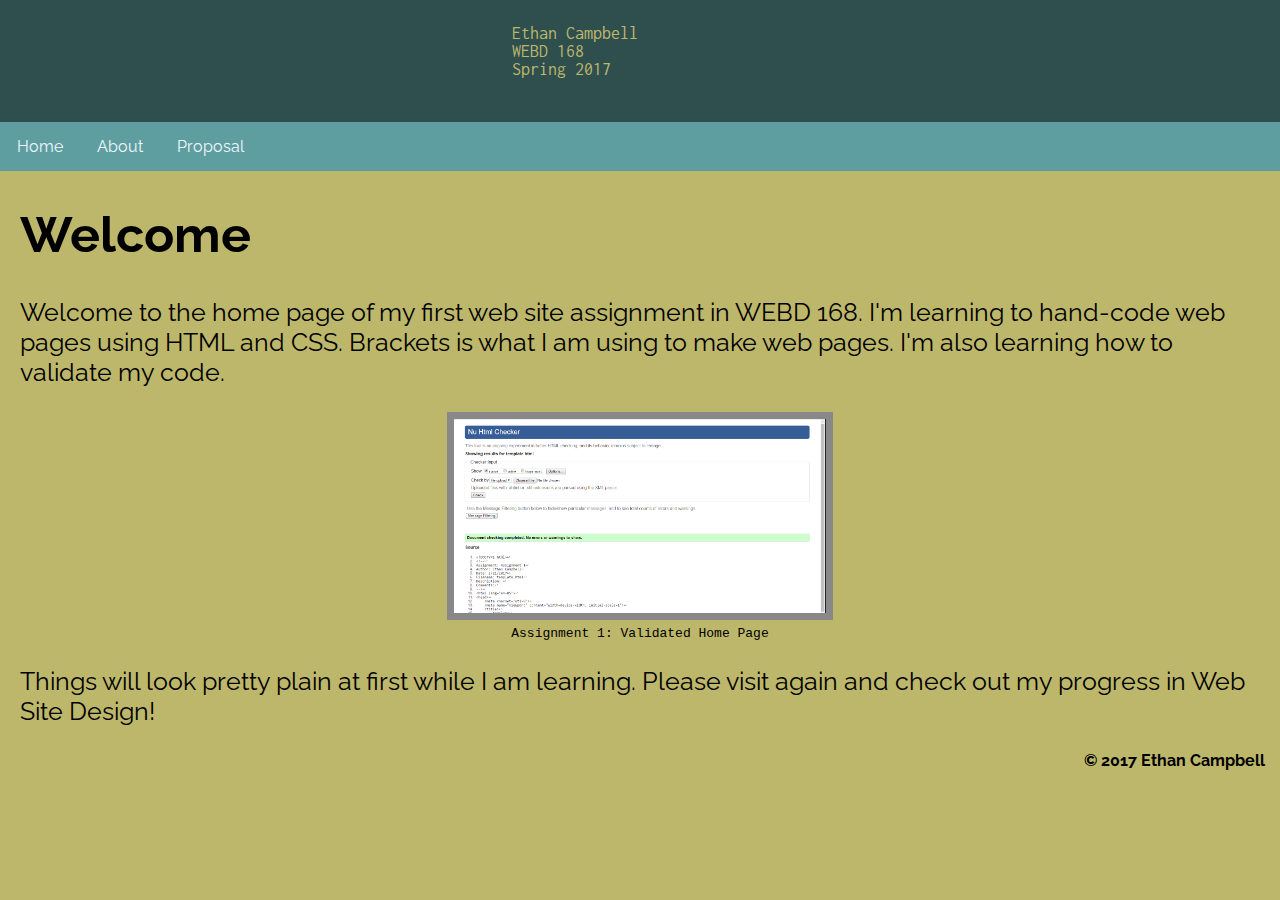
<file: index.html>
<!DOCTYPE html>
<!--
Assignment: WEBD 168 Assignment 4
Author: Ethan Campbell
Date: 5/16/17
Filename: index.html
Description: Home Page for Assignment 1 web site
Comments:
-->
<html lang="en-US">
<head>
    <meta charset="utf-8">
    <meta name="viewport" content="width=device-width, initial-scale=1">
    <link href="styles/webd168.css" rel="stylesheet" type="text/css">
    <link href="https://fonts.googleapis.com/css?family=Raleway" rel="stylesheet">
    <link href="https://fonts.googleapis.com/css?family=Inconsolata" rel="stylesheet">
    <title>
        A3: Home
    </title>
</head>
<body>
    <div id="wrapper">
       <header>
        <div id="banner">
            <p>Ethan Campbell<br>WEBD 168<br>Spring 2017</p>
        </div>
        <nav>
            <ul>
                <li><a href="index.html">Home</a></li>
                <li><a href="pages/about.html">About</a></li>
                <li><a href="pages/proposal.html">Proposal</a></li>
            </ul>
        </nav>
       </header>
       <article>
        <h1>Welcome</h1>
        <p>
         Welcome to the home page of my first web site assignment in WEBD 168. I'm learning to hand-code web pages using HTML and CSS. Brackets is what I am using to make web pages. I'm also learning how to validate my code.
        </p>
        <figure>
        <img src="images/template-valid.PNG" alt="template.html markup validator screenshot" height="200">
        <figcaption>Assignment 1: Validated Home Page</figcaption>
        </figure>
        <p>
         Things will look pretty plain at first while I am learning. Please visit again and check out my progress in Web Site Design!
        </p>
       </article>
       <footer>&copy; 2017 Ethan Campbell</footer>
     </div>
</body>
</html>
</file>
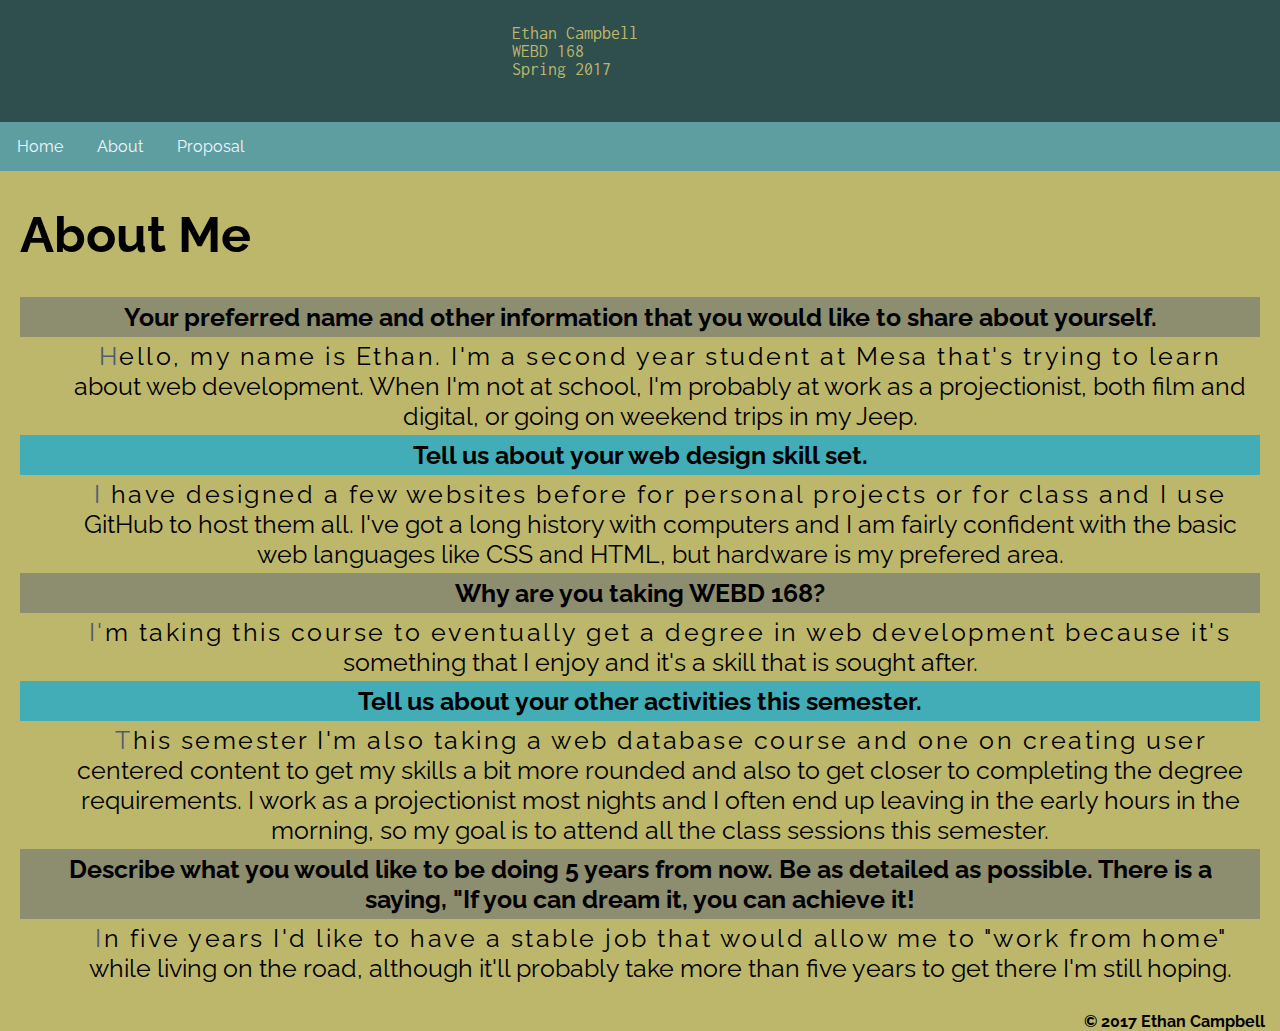
<file: pages/about.html>
<!DOCTYPE html>
<!--
Assignment: WEBD 168 Assignment 4
Author: Ethan Campbell
Date: 5/16/17
Filename: about.html
Description: INtroductory information from Week 1 Discussion
Comments:
-->
<html lang="en-US">
<head>
    <meta charset="utf-8">
    <meta name="viewport" content="width=device-width, initial-scale=1">
    <link href="../styles/webd168.css" rel="stylesheet" type="text/css">
    <link href="https://fonts.googleapis.com/css?family=Raleway" rel="stylesheet">
    <link href="https://fonts.googleapis.com/css?family=Inconsolata" rel="stylesheet">
    <title>
        A3: About Me
    </title>
</head>
<body>
    <div id="wrapper">
       <header>
        <div id="banner">
            <p>Ethan Campbell<br>WEBD 168<br>Spring 2017</p>
        </div>
        <nav>
            <ul>
                <li><a href="../index.html">Home</a></li>
                <li><a href="about.html">About</a></li>
                <li><a href="proposal.html">Proposal</a></li>
            </ul>
        </nav>
       </header>
       <article>
        <h1>About Me</h1>
        <dl>
            <dt>Your preferred name and other information that you would like to share about yourself.</dt>
            <dd>Hello, my name is Ethan. I'm a second year student at Mesa that's trying to learn about web development. When I'm not at school, I'm probably at work as a projectionist, both film and digital, or going on weekend trips in my Jeep.</dd>
            <dt>Tell us about your web design skill set.</dt>
            <dd>I have designed a few websites before for personal projects or for class and I use GitHub to host them all. I've got a long history with computers and I am fairly confident with the basic web languages like CSS and HTML, but hardware is my prefered area.</dd>
            <dt>Why are you taking WEBD 168?</dt>
            <dd>I'm taking this course to eventually get a degree in web development because it's something that I enjoy and it's a skill that is sought after. </dd>                    
            <dt>Tell us about your other activities this semester.</dt>
            <dd>This semester I'm also taking a web database course and one on creating user centered content to get my skills a bit more rounded and also to get closer to completing the degree requirements. I work as a projectionist most nights and I often end up leaving in the early hours in the morning, so my goal is to attend all the class sessions this semester.</dd>         
            <dt>Describe what you would like to be doing 5 years from now. Be as detailed as possible. There is a saying, "If you can dream it, you can achieve it!</dt>
            <dd>In five years I'd like to have a stable job that would allow me to "work from home" while living on the road, although it'll  probably take more than five years to get there I'm still hoping.</dd>            
        </dl>
       </article>
       <footer>&copy; 2017 Ethan Campbell</footer>
     </div>
</body>
</html>
</file>
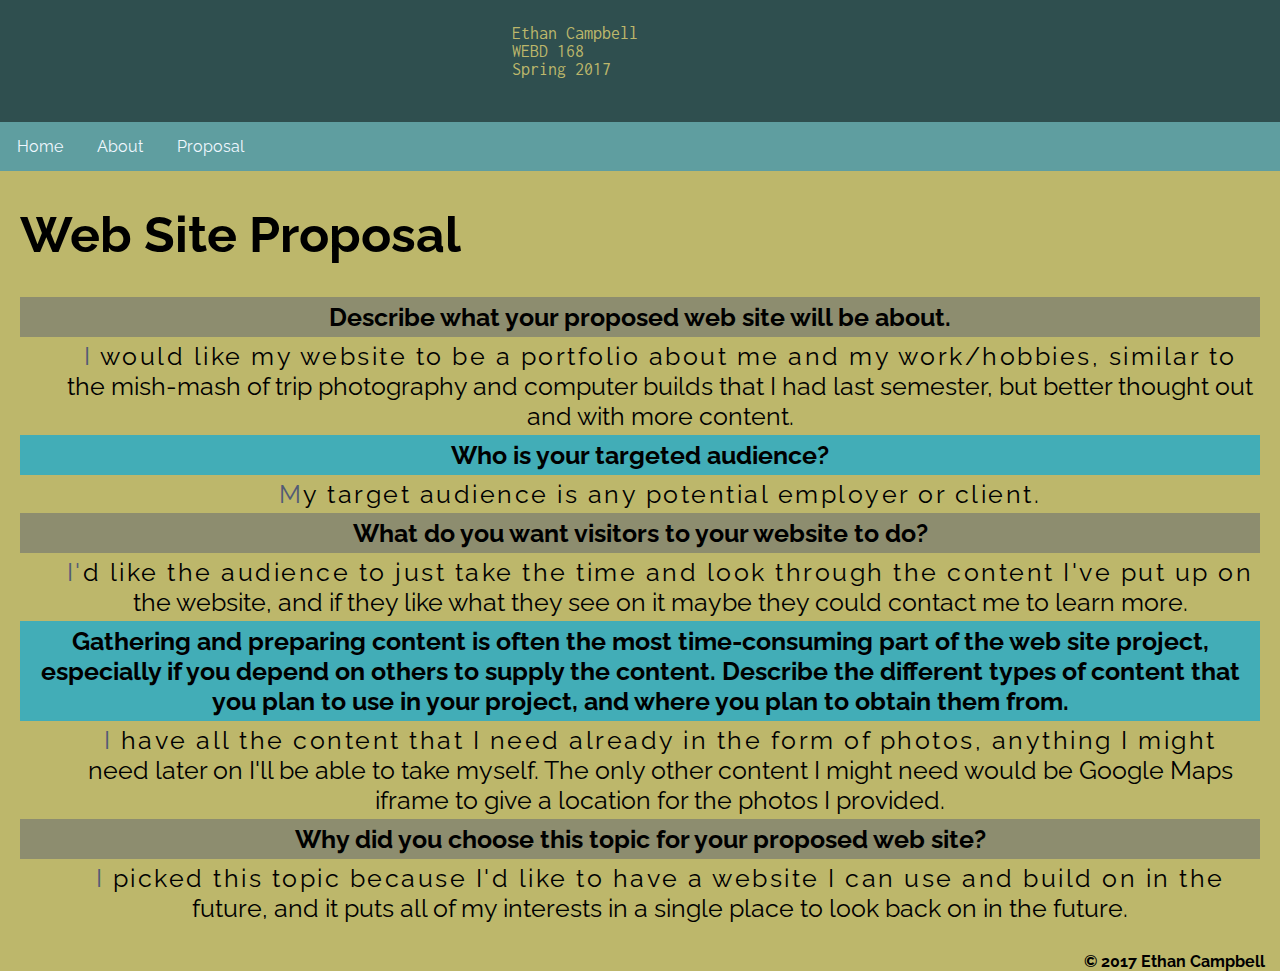
<file: pages/proposal.html>
<!DOCTYPE html>
<!--
Assignment: WEBD 168 Assignment 4
Author: Ethan Campbell
Date: 5/16/17
Filename: proposal.html
Description: Final project web site proposal from Week 3 Discussion
Comments:
-->
<html lang="en-US">
<head>
    <meta charset="utf-8">
    <meta name="viewport" content="width=device-width, initial-scale=1">
    <link href="../styles/webd168.css" rel="stylesheet" type="text/css">
    <link href="https://fonts.googleapis.com/css?family=Raleway" rel="stylesheet">
    <link href="https://fonts.googleapis.com/css?family=Inconsolata" rel="stylesheet">
    <title>
        A3: Proposal
    </title>
</head>
<body>
    <div id="wrapper">
       <header>
        <div id="banner">
            <p>Ethan Campbell<br>WEBD 168<br>Spring 2017</p>
        </div>
        <nav>
            <ul>
                <li><a href="../index.html">Home</a></li>
                <li><a href="about.html">About</a></li>
                <li><a href="proposal.html">Proposal</a></li>
            </ul>
        </nav>
       </header>
       <article>
        <h1>Web Site Proposal</h1>
        <dl>
            <dt>Describe what your proposed web site will be about.</dt>
            <dd>I would like my website to be a portfolio about me and my work/hobbies, similar to the mish-mash of trip photography and computer builds that I had last semester, but better thought out and with more content.</dd>
            <dt>Who is your targeted audience?</dt>
            <dd>My target audience is any potential employer or client.</dd>
            <dt>What do you want visitors to your website to do?</dt>
            <dd>I'd like the audience to just take the time and look through the content I've put up on the website, and if they like what they see on it maybe they could contact me to learn more.</dd>
            <dt>Gathering and preparing content is often the most time-consuming part of the web site project, especially if you depend on others to supply the content. Describe the different types of content that you plan to use in your project, and where you plan to obtain them from.</dt>
            <dd>I have all the content that I need already in the form of photos, anything I might need later on I'll be able to take myself. The only other content I might need would be Google Maps iframe to give a location for the photos I provided.</dd>
            <dt>Why did you choose this topic for your proposed web site?</dt>
            <dd>I picked this topic because I'd like to have a website I can use and build on in the future, and it puts all of my interests in a single place to look back on in the future.</dd>
        </dl>
       </article>
       <footer>&copy; 2017 Ethan Campbell</footer>
     </div>
</body>
</html>
</file>
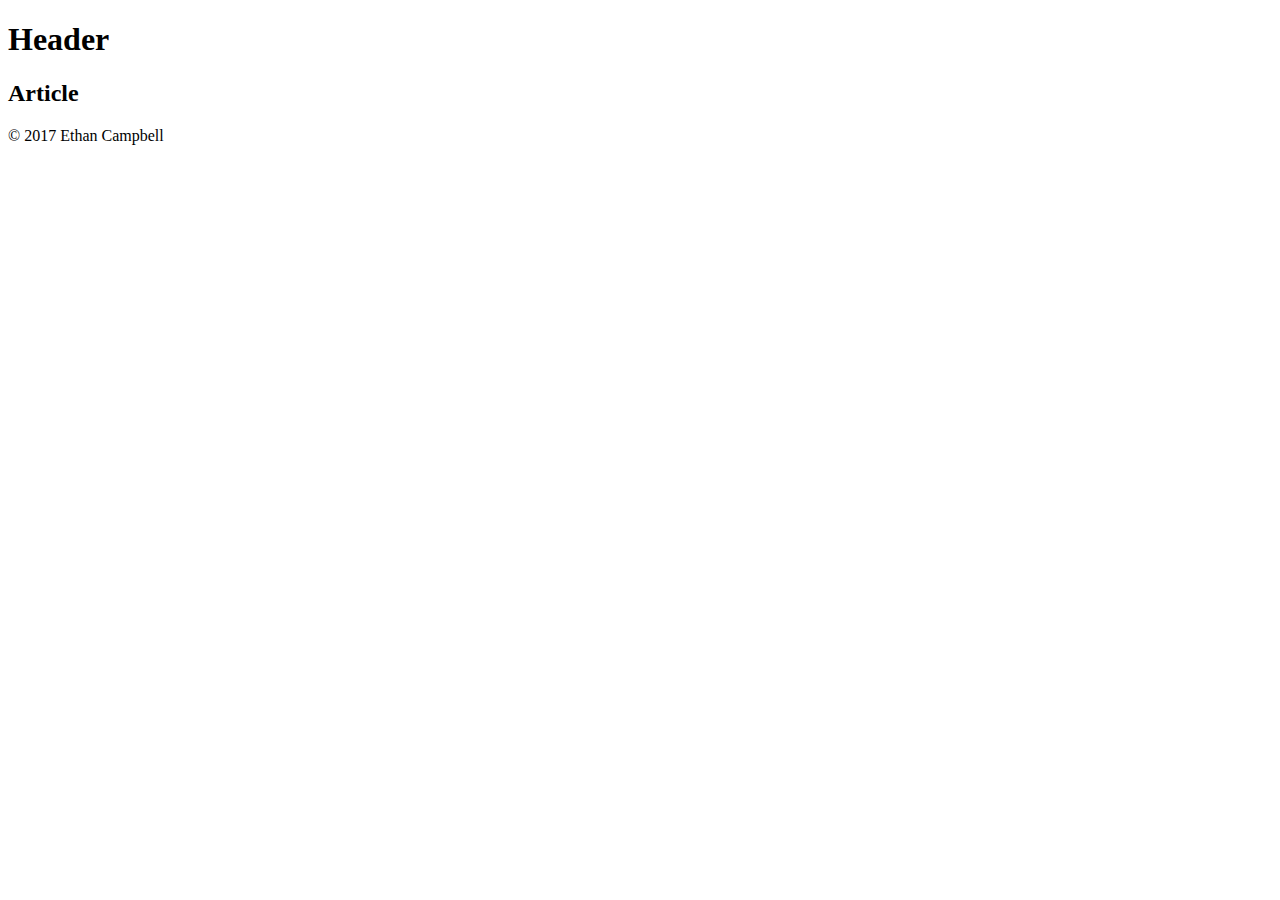
<file: pages/template.html>
<!DOCTYPE html>
<!--
Assignment: WEBD 168 Assignment 2
Author: Ethan Campbell
Date: 3/20/17
Filename: template.html
Description: 
Comments:
-->
<html lang="en-US">
<head>
    <meta charset="utf-8">
    <meta name="viewport" content="width=device-width, initial-scale=1">
    <title>
        Template
    </title>
</head>
<body>
    <div id="wrapper">
       <header>
        <h1>Header</h1>
        <nav></nav>
       </header>
       <article>
        <h2>Article</h2>
       </article>
       <footer>&copy; 2017 Ethan Campbell</footer>
     </div>
</body>
</html>
</file>
<file: styles/webd168.css>
/*
Assignment: WEBD 168 Assignment 4
Author: Ethan Campbell
Date: 5/16/17
Filename: wed168.css
Description: CSS for Assignment 4
Comments:
*/

div#banner {
    padding: 1px;
    position: relative;
    height: 120px;
    background-color: darkslategray;
    background-image: url();
    background-position: 5% 5%;
    background-repeat: no-repeat;
}

div#banner p {
    position: absolute;
    left: 40%;
    top: 5%;
    font-family: 'Inconsolata', sans-serif;
    font-size: large;
    color: darkkhaki;
}

div img {
    width: 30%;
    height: auto;
}
body {
    margin: 0;
    padding: 0px;
    font-family: 'Raleway', sans-serif;
    font-size: 1em;
    background-color: darkkhaki;
}

footer {
    text-align: right;
    font-weight: bold;
    padding-right: 15px;
}

dl dt {
    text-align: center;
    background-color: darkgray;
    font-weight: bold;
    padding: 5px;
}

dl dd {
    text-align: center;
    padding: 4px;
}

article {
    padding-left: 20px;
    padding-right: 20px;
    font-size: 25px;
}

article figure{margin: 0;
    text-align: center;
}

figure img {
    padding: 7px;
    background-color: rgb(136,136,136)
}

dt:nth-of-type(odd) {
    background-color: rgb(82, 91, 118);
    background-color: rgba(82, 91, 118, .45);
}

dt:nth-of-type(even) {
    background-color: rgb(0, 167, 225);
    background-color: rgba(0, 167, 225,.65);
}

dd::first-line {
    letter-spacing: .1em
}

dd::first-letter {
    color: #525B76;
}

figcaption {
    font-family: Courier, monospace;
    font-size: small;
}

ul {
    list-style: none;
    margin: 0;
    padding: 0;
    overflow: hidden;
    background-color: cadetblue;
}

li a {
    display: block;
    color: aliceblue;
    text-align: center;
    padding: 15px 17px;
    text-decoration: none;
}

li a:hover {
    background-color: coral;
}



@media screen and (min-width: 600px) {
   nav ul {
    list-style: none;
    padding: 0;
    overflow: hidden;
    background-color: cadetblue;
}
li {
    float: left;
}
   nav li a {
    display: block;
    color: aliceblue;
    text-align: center;
    padding: 15px 17px;
    text-decoration: none;
}

   nav li a:hover {
    background-color: coral;
}
}























/*google fonts
font-family: 'Raleway', sans-serif;
font-family: 'Inconsolata', monospace;
*/
</file>
